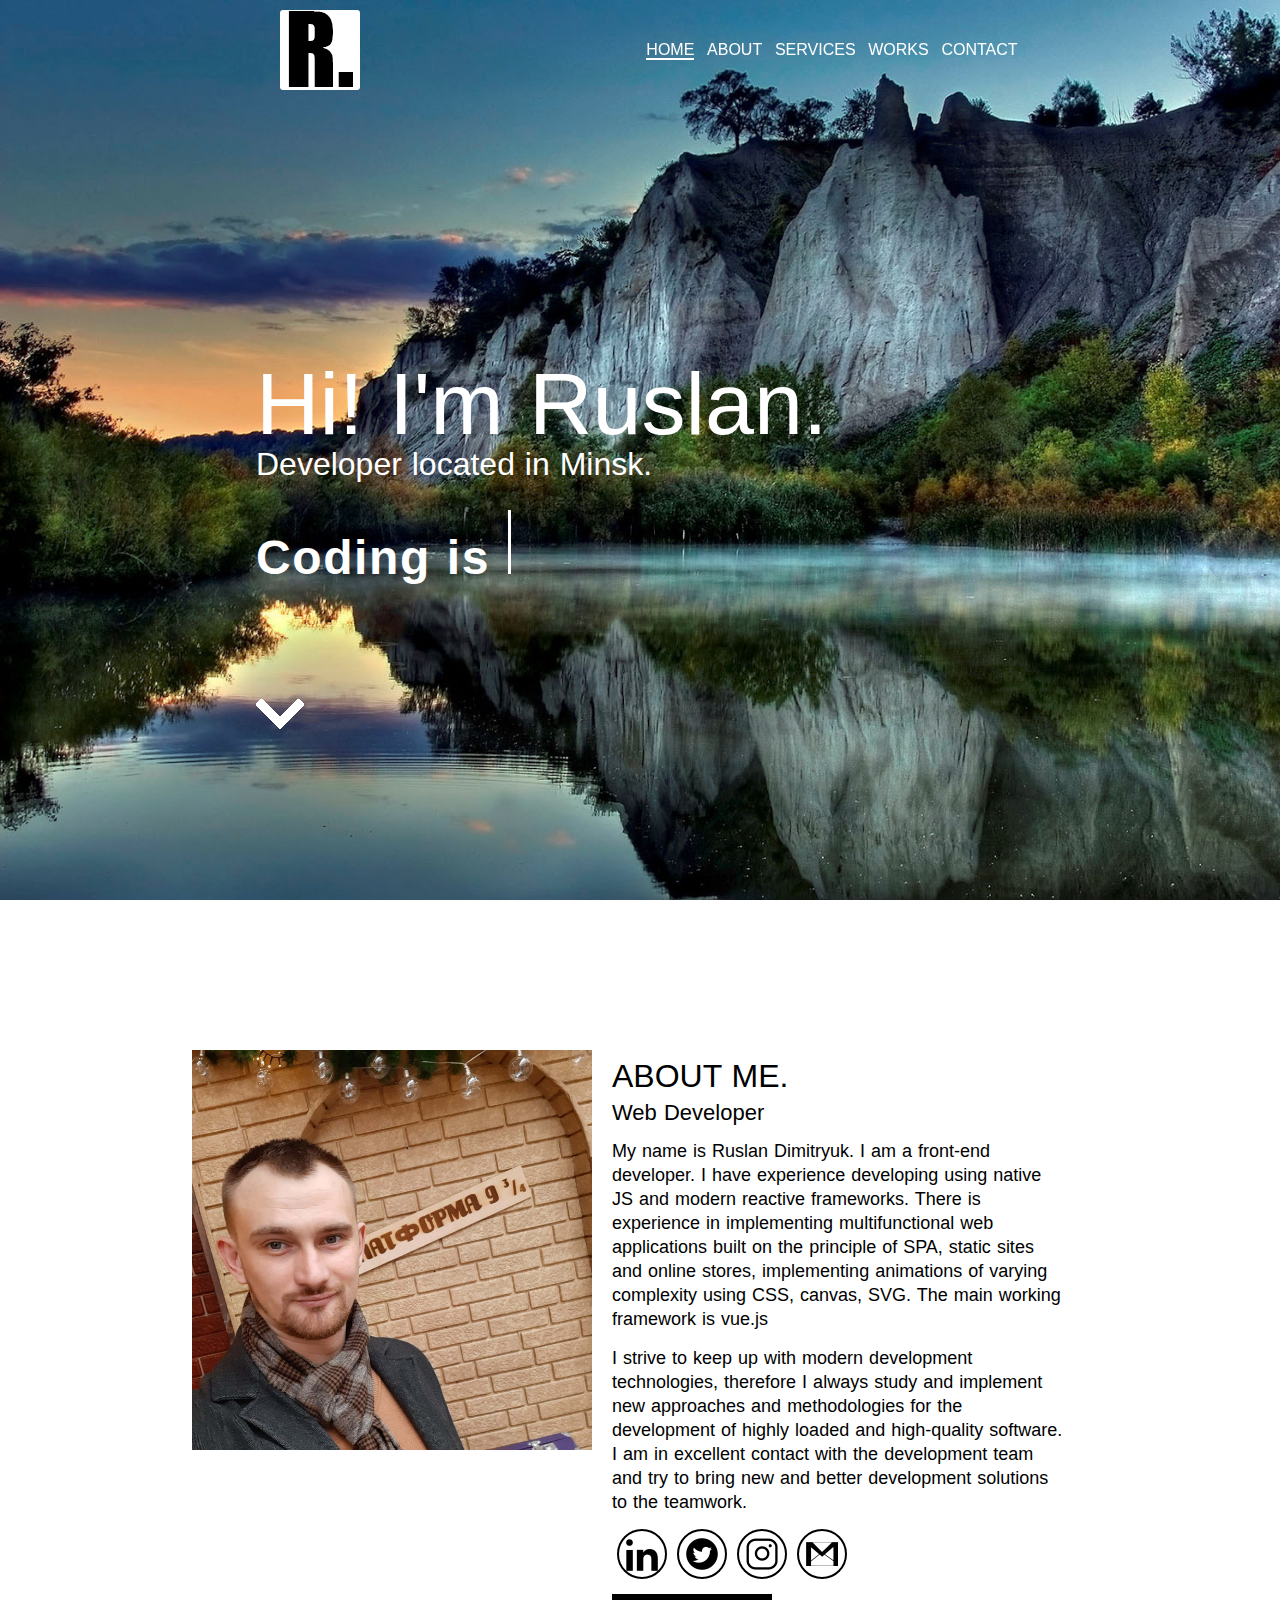
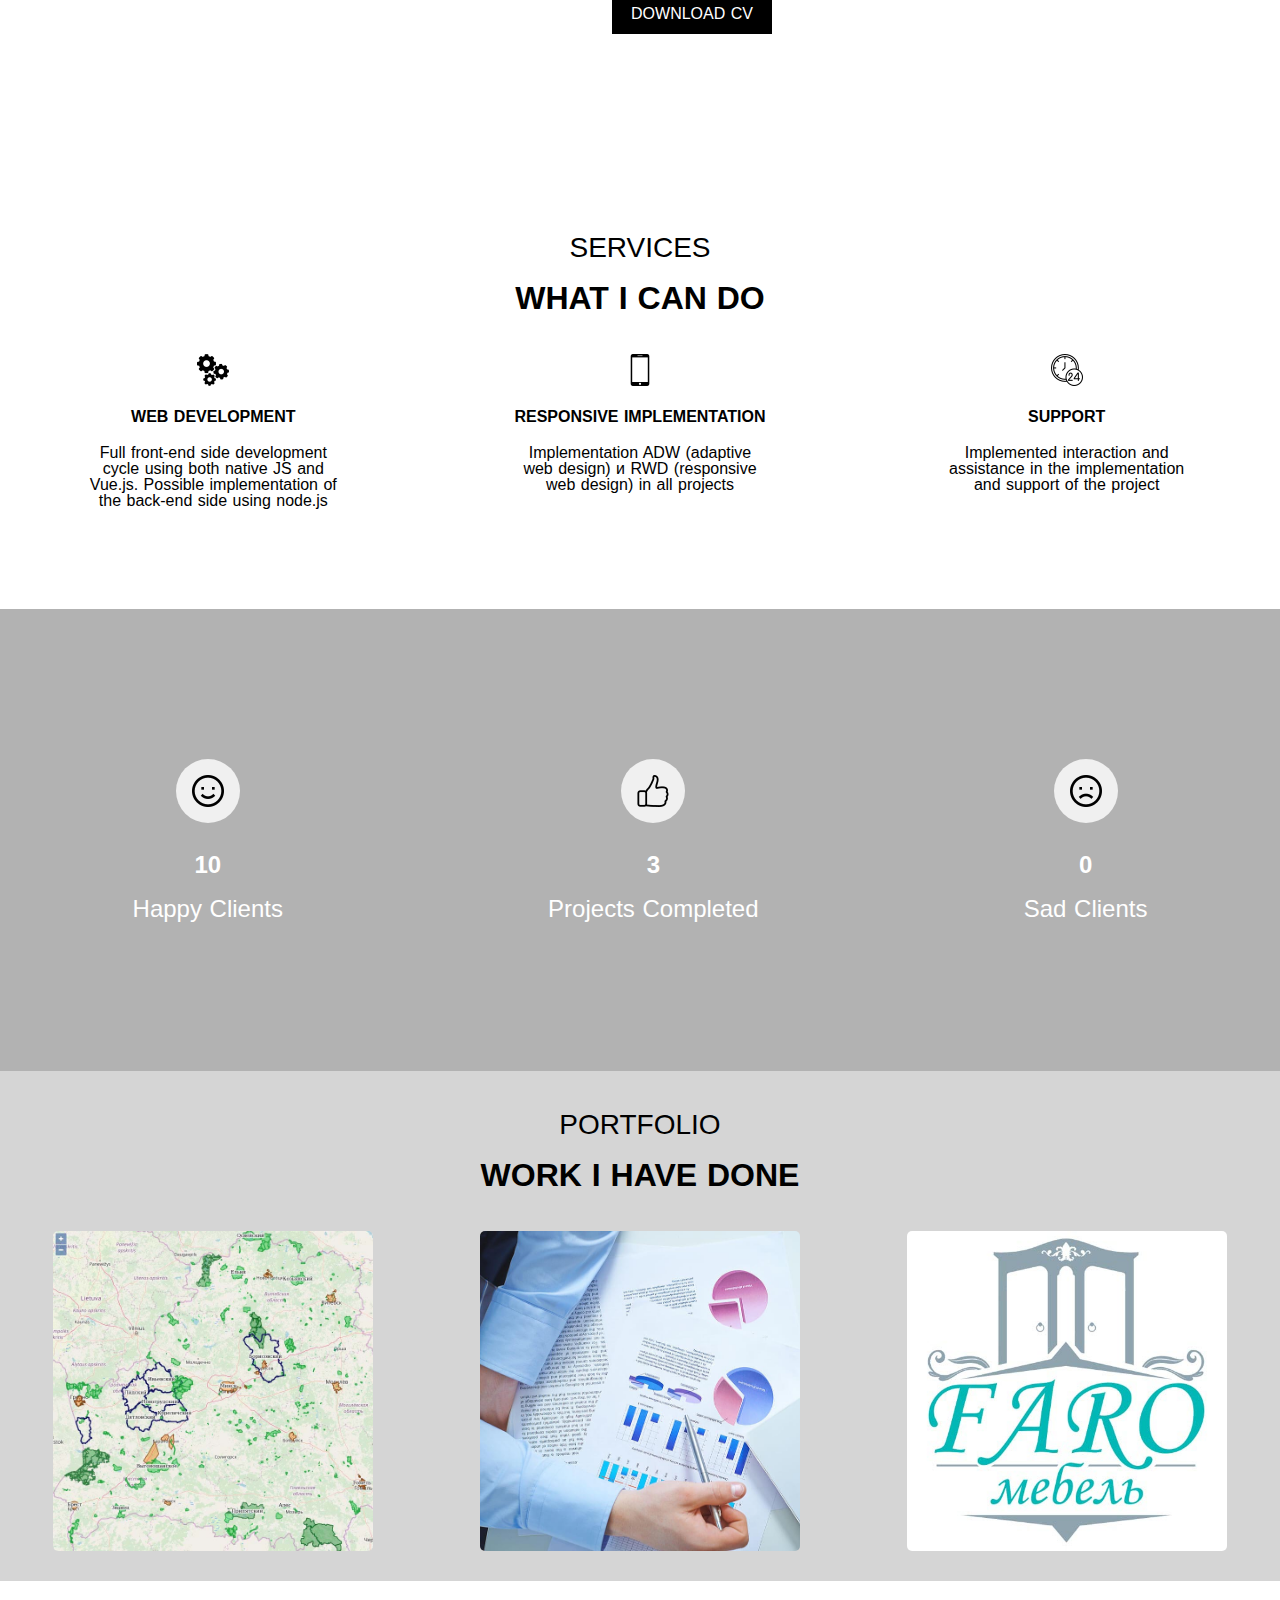
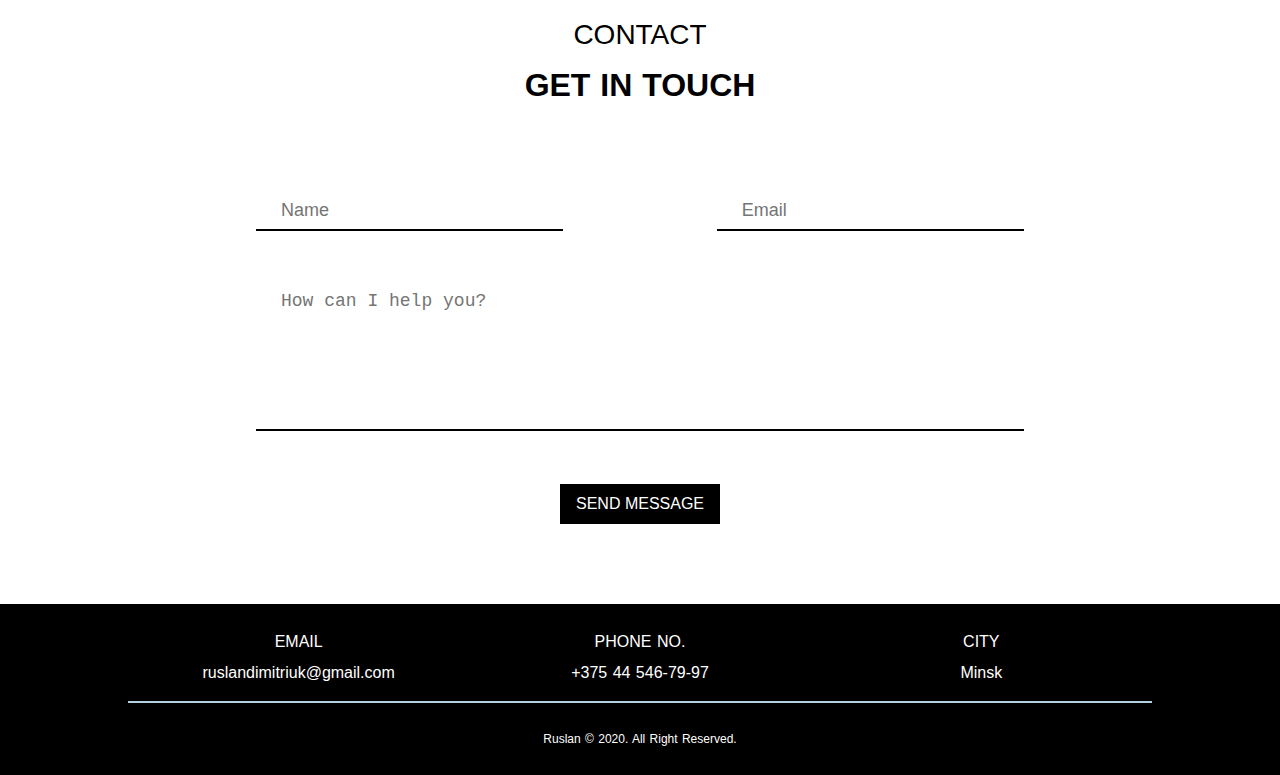
<file: index.html>
<!doctype html>
<html data-n-head-ssr>
  <head>
    <title>Ruslan Dimitriuk</title><meta data-n-head="ssr" charset="utf-8"><meta data-n-head="ssr" name="viewport" content="width=device-width,initial-scale=1"><meta data-n-head="ssr" data-hid="description" name="description" content="Nuxt.js project"><link data-n-head="ssr" rel="icon" type="image/x-icon" href="/logo.png"><link rel="preload" href="/_nuxt/bd9557184e127afe3f63.js" as="script"><link rel="preload" href="/_nuxt/b0e4423ba6771357f17f.js" as="script"><link rel="preload" href="/_nuxt/19be64a89dcc28911465.js" as="script"><link rel="preload" href="/_nuxt/b5731d4a1fa90d45cb65.js" as="script"><style data-vue-ssr-id="3191d5ad:0 932a8f60:0 6759f5ab:0 4f88acee:0 47b3921c:0 78281285:0 126edf46:0 8caf80c2:0 35526954:0 c993753a:0 757bd10e:0 d5b5c216:0">.nuxt-progress{position:fixed;top:0;left:0;right:0;height:2px;width:0;opacity:1;transition:width .1s,opacity .4s;background-color:#3b8070;z-index:999999}.nuxt-progress.nuxt-progress-notransition{transition:none}.nuxt-progress-failed{background-color:red}html{font-family:Source Sans Pro,-apple-system,BlinkMacSystemFont,Segoe UI,Roboto,Helvetica Neue,Arial,sans-serif;font-size:16px;word-spacing:1px;-ms-text-size-adjust:100%;-webkit-text-size-adjust:100%;-moz-osx-font-smoothing:grayscale;-webkit-font-smoothing:antialiased;box-sizing:border-box}*,:after,:before{box-sizing:border-box;margin:0}.button--green{display:inline-block;border-radius:4px;border:1px solid #3b8070;color:#3b8070;text-decoration:none;padding:10px 30px}.button--green:hover{color:#fff;background-color:#3b8070}.button--grey{display:inline-block;border-radius:4px;border:1px solid #35495e;color:#35495e;text-decoration:none;padding:10px 30px;margin-left:15px}.button--grey:hover{color:#fff;background-color:#35495e}a,abbr,acronym,address,applet,article,aside,audio,b,big,blockquote,body,canvas,caption,center,cite,code,dd,del,details,dfn,div,dl,dt,em,embed,fieldset,figcaption,figure,footer,form,h1,h2,h3,h4,h5,h6,header,hgroup,html,i,iframe,img,ins,kbd,label,legend,li,main,mark,menu,nav,object,ol,output,p,pre,q,ruby,s,samp,section,small,span,strike,strong,sub,summary,sup,table,tbody,td,tfoot,th,thead,time,tr,tt,u,ul,var,video{margin:0;padding:0;border:0;font-size:100%;font:inherit;vertical-align:baseline}article,aside,details,figcaption,figure,footer,header,hgroup,main,menu,nav,section{display:block}[hidden]{display:none}body{line-height:1}menu,ol,ul{list-style:none}blockquote,q{quotes:none}blockquote:after,blockquote:before,q:after,q:before{content:"";content:none}table{border-collapse:collapse;border-spacing:0}body{font-family:Geneva,Arial,Helvetica,sans-serif}html{scroll-behavior:smooth}.common{min-width:320px}.main{background:url(/_nuxt/img/58a96de.jpg) no-repeat;background-size:cover;width:100%;height:100vh;color:#fff}.main__arrow-block{position:relative}.main__arrow{cursor:pointer;width:48px;height:48px;background:url(/_nuxt/img/b996446.png) no-repeat;background-size:cover;position:absolute;left:20vw;-webkit-animation:bounce 2s infinite;animation:bounce 2s infinite}@-webkit-keyframes bounce{0%{top:0}40%{top:40px}50%{top:35px}60%{top:40px}to{top:0}}@keyframes bounce{0%{top:0}40%{top:40px}50%{top:35px}60%{top:40px}to{top:0}}.main__title{font-size:88px}.main__info{font-size:32px}.main__content{padding-top:40vh;margin-left:20%;width:60%}.container{height:20vh;align-items:center;margin-top:30px}.container div{font-size:3rem;font-weight:700;letter-spacing:.1rem;overflow:hidden;line-height:4rem}.container div div.typed-text{font-weight:400;color:#fff}.container div div.cursor{content:"";display:inline-block;background-color:#fff;margin-left:.1rem;width:3px;-webkit-animation:blink 1s infinite;animation:blink 1s infinite}.container div div.cursor.typing{-webkit-animation:none;animation:none}@-webkit-keyframes blink{0%{background-color:#fff}49%{background-color:#fff}50%{background-color:transparent}99%{background-color:transparent}to{background-color:#fff}}@keyframes blink{0%{background-color:#fff}49%{background-color:#fff}50%{background-color:transparent}99%{background-color:transparent}to{background-color:#fff}}@media screen and (max-width:900px){.main__arrow-block{position:relative;top:-100px}.main__title{margin-top:30px;font-size:12vw}.main__info{font-size:5vw}.main__arrow{margin-top:60px}.container div{font-size:2.5rem;line-height:3.2rem}.main__content{margin-left:5%;width:90%}}.header[data-v-285af28c]{height:100px}.header[data-v-285af28c],.header_w[data-v-285af28c]{transition:1s;position:fixed;top:0;width:100%;display:flex;z-index:100}.header_w[data-v-285af28c]{height:110px;background:hsla(0,0%,100%,.8)}.element_w[data-v-285af28c]{transition:1s;color:#000!important}.element_w[data-v-285af28c]:before{transition:1s;background-color:#000!important}.header__element[data-v-285af28c]{width:50%;margin:auto 0}.header__logo[data-v-285af28c]{display:flex;justify-content:center}.logo[data-v-285af28c]{width:80px;height:80px;background:url(/_nuxt/img/55e2c00.png) no-repeat;background-size:cover;border-radius:3px;cursor:pointer}.header__nav[data-v-285af28c]{width:60%;display:flex;justify-content:space-around}.header__nav-elem-link[data-v-285af28c]{color:#fff;text-decoration:none;position:relative}.header__nav-elem-link[data-v-285af28c]:before{content:"";position:absolute;width:100%;height:2px;bottom:-2px;left:0;background-color:#fff;visibility:hidden;transform:scaleX(0);transition:all .3s ease-in-out 0s}.active[data-v-285af28c]:before{visibility:visible;transform:scaleX(1)}.ham[data-v-285af28c]{display:none;cursor:pointer;-webkit-tap-highlight-color:transparent;transition:transform .4s;padding-right:20px;float:right;-moz-user-select:none;-webkit-user-select:none;-ms-user-select:none;user-select:none}.line[data-v-285af28c]{fill:none;transition:stroke-dasharray .4s,stroke-dashoffset .4s;stroke:#fff;stroke-width:5.5;stroke-linecap:round}.line_w[data-v-285af28c]{transition:.4s;stroke:#000}.ham3 .top[data-v-285af28c]{stroke-dasharray:40 130}.ham3 .middle[data-v-285af28c]{stroke-dasharray:40 140}.ham3 .bottom[data-v-285af28c]{stroke-dasharray:40 205}.ham3.active .top[data-v-285af28c]{stroke-dasharray:75 130;stroke-dashoffset:-63px}.ham3.active .middle[data-v-285af28c]{stroke-dashoffset:-102px}.ham3.active .bottom[data-v-285af28c]{stroke-dasharray:110 205;stroke-dashoffset:-86px}@media screen and (max-width:1200px){.ham[data-v-285af28c]{display:block}.header[data-v-285af28c]{height:70px}.header_w[data-v-285af28c]{height:80px}.header__logo[data-v-285af28c]{display:none}.header__element[data-v-285af28c]{width:100%}.header__nav[data-v-285af28c]{height:auto;right:-100%;box-sizing:border-box}.activeManu[data-v-285af28c],.header__nav[data-v-285af28c]{display:inline-block;flex-direction:column;transition:1s;position:absolute;top:70px;width:100%}.activeManu[data-v-285af28c]{right:0;background:hsla(0,0%,100%,0)}.activeManu_w[data-v-285af28c]{transition:1s;top:80px;background:hsla(0,0%,100%,.8)}.header__nav-elem[data-v-285af28c]{text-align:center;margin:20px 0}}.about-me[data-v-53c44f07]{padding:150px 0}.about-me__content[data-v-53c44f07]{display:flex;width:70%;margin:0 auto}.about-me__photo[data-v-53c44f07]{width:400px;height:400px;background:url(/_nuxt/img/fb94a74.jpg) no-repeat;background-size:cover}.about-me__info[data-v-53c44f07]{width:calc(100% - 440px);margin:10px 20px}.about-me__title[data-v-53c44f07]{font-size:32px;margin-bottom:10px}.about-me__prof[data-v-53c44f07]{display:inline-block;font-size:22px;margin-bottom:15px}.about-me__info-text[data-v-53c44f07]{font-size:18px;line-height:24px;margin-bottom:15px}.about-me__btn[data-v-53c44f07]{display:flex;flex-direction:column;justify-content:center;text-decoration:none;text-align:center;font-size:16px;transition:.3s;width:160px;height:40px;background:#000;border:2px solid #000;color:#fff}.about-me__btn[data-v-53c44f07]:hover{background:#fff;color:#000}.about-me__social[data-v-53c44f07]{margin-bottom:15px;display:flex;justify-content:space-around;width:40%;min-width:240px}.circle[data-v-53c44f07]{width:50px;height:50px;background:#fff;border-radius:30px;border:2px solid #000;display:flex;justify-content:center}.circle[data-v-53c44f07]:hover{transition:.3s;transform:scale(1.1);background:#cbe5f3}.bg-linkidin[data-v-53c44f07]{margin-top:8px;width:32px;height:32px;background:url(/_nuxt/img/d5487f9.png) -20px -20px}.bg-skype[data-v-53c44f07]{background:url(/_nuxt/img/d5487f9.png) -92px -20px}.bg-skype[data-v-53c44f07],.bg-twitter[data-v-53c44f07]{margin:auto 0;width:32px;height:32px}.bg-twitter[data-v-53c44f07]{background:url(/_nuxt/img/d5487f9.png) -20px -92px}.bg-insta[data-v-53c44f07]{background:url(/_nuxt/img/d5487f9.png) -92px -92px}.bg-insta[data-v-53c44f07],.bg-mail[data-v-53c44f07]{margin:auto 0;width:32px;height:32px}.bg-mail[data-v-53c44f07]{background:url(/_nuxt/img/d5487f9.png) -164px -20px}@media screen and (max-width:1200px){.about-me[data-v-53c44f07]{padding:50px 0}.about-me__content[data-v-53c44f07]{display:flex;flex-direction:column;width:100%}.about-me__photo[data-v-53c44f07]{width:80vw;height:80vw;margin:0 auto 50px}.about-me__info[data-v-53c44f07]{width:80%;margin:0 auto 50px}.about-me__info[data-v-53c44f07],.about-me__prof[data-v-53c44f07],.about-me__title[data-v-53c44f07]{text-align:center}.about-me__prof[data-v-53c44f07]{display:block}.about-me__info-text[data-v-53c44f07]{text-align:left}.about-me__social[data-v-53c44f07]{margin:30px auto}.link-box[data-v-53c44f07]{display:flex;justify-content:center}}.services__title[data-v-23126d0e]{padding:40px 0;text-align:center}.services__title-head[data-v-23126d0e]{font-size:28px;margin-bottom:20px}.services__title-text[data-v-23126d0e]{font-size:32px;font-weight:700;margin-bottom:20px}.services__card-box[data-v-23126d0e]{display:flex;justify-content:space-around}.services__card[data-v-23126d0e]{width:20%}@media screen and (max-width:900px){.services__card-box[data-v-23126d0e]{flex-direction:column}.services__card[data-v-23126d0e]{margin:0 auto 30px;width:80%}}.services-card[data-v-54cb5bd6]{padding-bottom:100px}.services-card__img[data-v-54cb5bd6]{text-align:center;margin-bottom:20px}.services-card__info[data-v-54cb5bd6]{text-align:center}.services-card__info-title[data-v-54cb5bd6]{font-weight:700;margin-bottom:20px}@media screen and (max-width:900px){.services-card[data-v-54cb5bd6]{padding-bottom:30px}}.statistics[data-v-9411b1c8]{background-image:url(/_nuxt/img/fbe8f74.jpg);background-size:cover;background-repeat:no-repeat;background-position:50%;background-attachment:fixed;position:relative;overflow:hidden}.statistics__data[data-v-9411b1c8]{color:#fff;padding:150px 0;display:flex;justify-content:space-around;background:rgba(0,0,0,.3)}.statistics__data-img[data-v-9411b1c8]{width:64px;height:64px;display:flex;border-radius:32px;flex-direction:column;justify-content:center;background:hsla(0,0%,100%,.8);margin:0 auto 30px}.img[data-v-9411b1c8]{margin:0 auto}.statistics__data-number[data-v-9411b1c8]{font-weight:700;margin-bottom:20px}.statistics__data-number[data-v-9411b1c8],.statistics__data-text[data-v-9411b1c8]{text-align:center;font-size:24px}.portfolio[data-v-c4a2528e]{background:#d5d5d5}.partfolioBox[data-v-c4a2528e]{display:flex;justify-content:space-around}.portfolioCardBox[data-v-c4a2528e]{display:inline-block}.portfolio__title[data-v-c4a2528e]{padding:40px 0;text-align:center}.portfolio__title-head[data-v-c4a2528e]{font-size:28px;margin-bottom:20px}.portfolio__title-text[data-v-c4a2528e]{font-size:32px;font-weight:700;margin-bottom:20px}@media screen and (max-width:900px){.portfolioCardBox[data-v-c4a2528e]{display:flex}.partfolioBox[data-v-c4a2528e],.portfolioCardBox[data-v-c4a2528e]{flex-direction:column}}.card[data-v-d6295d0e]{position:relative;width:25vw;height:25vw;margin-bottom:30px;display:flex;justify-content:center;border-radius:5px}.ro[data-v-d6295d0e]{background:url(/_nuxt/img/be869ba.jpg) no-repeat;background-size:cover}.ate[data-v-d6295d0e]{background:url(/_nuxt/img/896e598.jpg) no-repeat;background-size:cover}.faro[data-v-d6295d0e]{background:url(/_nuxt/img/99a4dc4.jpg) no-repeat;background-size:cover}.card:hover .card__main[data-v-d6295d0e]{display:block;-webkit-animation:block-data-v-d6295d0e .5s forwards;animation:block-data-v-d6295d0e .5s forwards}.card__main[data-v-d6295d0e]{position:absolute;top:1vw;left:1vw;width:23vw;height:23vw;background:hsla(0,0%,100%,.6);margin:auto 0;display:none;border-radius:3px;cursor:pointer;text-align:center}@-webkit-keyframes block-data-v-d6295d0e{0%{top:6vw;left:6vw;width:13vw;height:13vw;background:hsla(0,0%,100%,0)}to{top:1vw;left:1vw;width:23vw;height:23vw;background:hsla(0,0%,100%,.6)}}@keyframes block-data-v-d6295d0e{0%{top:6vw;left:6vw;width:13vw;height:13vw;background:hsla(0,0%,100%,0)}to{top:1vw;left:1vw;width:23vw;height:23vw;background:hsla(0,0%,100%,.6)}}@-webkit-keyframes text-data-v-d6295d0e{0%{color:transparent}50%{color:transparent}to{color:#000}}@keyframes text-data-v-d6295d0e{0%{color:transparent}50%{color:transparent}to{color:#000}}.card__main-block[data-v-d6295d0e]{height:100%;display:flex;flex-direction:column;justify-content:center}.card__main-title[data-v-d6295d0e]{font-size:24px;font-weight:700;margin-bottom:30px}.card__main-description[data-v-d6295d0e]{-webkit-animation:text-data-v-d6295d0e .5s forwards;animation:text-data-v-d6295d0e .5s forwards;width:23vw}.card__main-link[data-v-d6295d0e]{text-decoration:none;color:#000}@media screen and (max-width:900px){.card[data-v-d6295d0e]{position:relative;width:80vw;height:80vw;margin:0 auto 30px;display:flex;justify-content:center;border-radius:5px}.card .card__main[data-v-d6295d0e]{display:block;top:1vw;left:1vw;height:78vw;background:hsla(0,0%,100%,.6)}.card .card__main[data-v-d6295d0e],.card__main-description[data-v-d6295d0e]{-webkit-animation:none;animation:none;width:78vw}.card:hover .card__main[data-v-d6295d0e]{-webkit-animation:none;animation:none}}.feed-back__title[data-v-78f35214]{padding:40px 0;text-align:center}.feed-back__title-head[data-v-78f35214]{font-size:28px;margin-bottom:20px}.feed-back__title-text[data-v-78f35214]{font-size:32px;font-weight:700;margin-bottom:20px}.feed-back__input-block[data-v-78f35214]{display:flex;justify-content:center}.feed-back__input-block_b[data-v-78f35214]{width:60%;display:flex;justify-content:space-between}.feed-back__input[data-v-78f35214]{text-decoration:none;border:none;border-bottom:2px solid #000;height:40px;width:40%;margin:50px 0;padding-left:25px;font-size:18px;outline:0}.isValidate[data-v-78f35214]{border-bottom:2px solid #ff0311!important}.feed-back__input-text[data-v-78f35214]{text-align:center}.textarea[data-v-78f35214]{box-sizing:border-box;width:60%;height:150px;font-size:18px;border:none;border-bottom:2px solid #000;margin-bottom:50px;resize:none;padding-top:10px;outline:0;padding-left:25px;padding-right:25px}.feed-back__btn-box[data-v-78f35214]{text-align:center;margin-bottom:80px}.feed-back__btn[data-v-78f35214]{font-size:16px;transition:.3s;width:160px;height:40px;background:#000;border:2px solid #000;color:#fff}.feed-back__btn[data-v-78f35214]:hover{background:#fff;color:#000}@media screen and (max-width:900px){.feed-back__input-block_b[data-v-78f35214]{width:60%;display:flex;flex-direction:column}.feed-back__input[data-v-78f35214]{width:100%;margin:30px 0}}.footer[data-v-7c452b80]{color:#fff;background:#000;display:flex;justify-content:center}.footer__content-box[data-v-7c452b80]{width:80%}.footer__info[data-v-7c452b80]{justify-content:space-around;padding-bottom:20px;border-bottom:2px solid #b4d1df}.footer__info[data-v-7c452b80],.footer__my[data-v-7c452b80]{display:flex;margin-top:30px}.footer__my[data-v-7c452b80]{margin-bottom:30px;font-size:12px;justify-content:center}.footer__info-elem[data-v-7c452b80]{text-align:center;width:300px}.footer__info-elem-title[data-v-7c452b80]{display:block;text-transform:uppercase;text-align:center;margin-bottom:15px}.footer__info-elem-info[data-v-7c452b80]{text-decoration:none;color:#fff}@media screen and (max-width:900px){.footer__info[data-v-7c452b80]{flex-direction:column}.footer__info-elem[data-v-7c452b80]{text-align:center;width:80%;margin:0 auto 30px}}</style>
  </head>
  <body>
    <div data-server-rendered="true" id="__nuxt"><!----><div id="__layout"><div><div class="common"><div data-v-285af28c><div class="header" data-v-285af28c><div class="header__element header__logo" data-v-285af28c><div class="logo" data-v-285af28c></div></div> <div class="header__element" data-v-285af28c><ul class="header__nav" data-v-285af28c><li class="header__nav-elem" data-v-285af28c><a href="#main" class="header__nav-elem-link active" data-v-285af28c>HOME</a></li> <li class="header__nav-elem" data-v-285af28c><a href="#aboutMe" class="header__nav-elem-link" data-v-285af28c>ABOUT</a></li> <li class="header__nav-elem" data-v-285af28c><a href="#services" class="header__nav-elem-link" data-v-285af28c>SERVICES</a></li> <li class="header__nav-elem" data-v-285af28c><a href="#portfolio" class="header__nav-elem-link" data-v-285af28c>WORKS</a></li> <li class="header__nav-elem" data-v-285af28c><a href="#feedBack" class="header__nav-elem-link" data-v-285af28c>CONTACT</a></li></ul> <svg viewBox="0 0 100 100" width="80" onclick='this.classList.toggle("active")' class="ham ham3" data-v-285af28c><path d="m 70,33 h -40 c -11.092231,0 11.883874,13.496726 -3.420361,12.956839 -0.962502,-2.089471 -2.222071,-3.282996 -4.545687,-3.282996 -2.323616,0 -5.113897,2.622752 -5.113897,7.071068 0,4.448316 2.080609,7.007933 5.555839,7.007933 2.401943,0 2.96769,-1.283974 4.166879,-3.282995 2.209342,0.273823 4.031294,1.642466 5.857227,-0.252538 v -13.005715 16.288404 h 7.653568" class="line top" data-v-285af28c></path> <path d="m 70,50 h -40 c -5.6862,0 -8.534259,5.373483 -8.534259,11.551069 0,7.187738 3.499166,10.922274 13.131984,10.922274 11.021777,0 7.022787,-15.773343 15.531095,-15.773343 3.268142,0 5.177031,-2.159429 5.177031,-6.7 0,-4.540571 -1.766442,-7.33533 -5.087851,-7.326157 -3.321409,0.0092 -5.771288,2.789632 -5.771288,7.326157 0,4.536525 2.478983,6.805271 5.771288,6.7" class="line middle" data-v-285af28c></path> <path d="m 70,67 h -40 c 0,0 -3.680675,0.737051 -3.660714,-3.517857 0.02541,-5.415597 3.391687,-10.357143 10.982142,-10.357143 4.048418,0 17.88928,0.178572 23.482143,0.178572 0,2.563604 2.451177,3.403635 4.642857,3.392857 2.19168,-0.01078 4.373905,-1.369814 4.375,-3.392857 0.0011,-2.023043 -1.924401,-2.589191 -4.553571,-4.107143 -2.62917,-1.517952 -4.196429,-1.799562 -4.196429,-3.660714 0,-1.861153 2.442181,-3.118811 4.196429,-3.035715 1.754248,0.0831 4.375,0.890841 4.375,3.125 2.628634,0 6.160714,0.267857 6.160714,0.267857 l -0.178571,-2.946428 10.178571,0 -10.178571,0 v 6.696428 l 8.928571,0 -8.928571,0 v 7.142858 l 10.178571,0 -10.178571,0" class="line bottom" data-v-285af28c></path></svg></div></div></div> <div id="main"><div class="main"><div class="main__content"><h1 class="main__title">Hi! I'm Ruslan.</h1> <div><span class="main__info">Developer located in Minsk.</span> <div class="container"><div>Coding is <span class="typed-text"></span> <div class="cursor">!</div></div></div></div></div> <div class="main__arrow-block"><a href="#aboutMe"><div class="main__arrow"></div></a></div></div> <div id="aboutMe" class="about-me" data-v-53c44f07><div class="about-me__content" data-v-53c44f07><div class="about-me__photo" data-v-53c44f07></div> <div class="about-me__info" data-v-53c44f07><h3 class="about-me__title" data-v-53c44f07>ABOUT ME.</h3> <span class="about-me__prof" data-v-53c44f07>Web Developer</span> <div data-v-53c44f07><p class="about-me__info-text" data-v-53c44f07>My name is Ruslan Dimitryuk. I am a front-end developer.
          I have experience developing using native JS and modern reactive frameworks. There is experience
          in implementing multifunctional web applications built on the principle of SPA, static sites and
          online stores, implementing animations of varying complexity using CSS, canvas, SVG. The main
          working framework is vue.js</p> <p class="about-me__info-text" data-v-53c44f07>I strive to keep up with modern development technologies, therefore I
          always study and implement new approaches and methodologies for the development of highly loaded
          and high-quality software. I am in excellent contact with the development team and try to bring
          new and better development solutions to the teamwork.</p></div> <div class="about-me__social" data-v-53c44f07><div style="display:flex;justify-content:center" data-v-53c44f07><a href="https://www.linkedin.com/in/ruslandimitriuk/" target="_blank" data-v-53c44f07><div class="circle" data-v-53c44f07><div class="bg-linkidin" data-v-53c44f07></div></div></a></div> <div style="display:flex;justify-content:center" data-v-53c44f07><a href="https://twitter.com/Ruslan06214589" target="_blank" data-v-53c44f07><div class="circle" data-v-53c44f07><div class="bg-twitter" data-v-53c44f07></div></div></a></div> <div style="display:flex;justify-content:center" data-v-53c44f07><a href="https://www.instagram.com/ruslandimitriuk/" data-v-53c44f07><div class="circle" data-v-53c44f07><div class="bg-insta" data-v-53c44f07></div></div></a></div> <div style="display:flex;justify-content:center" data-v-53c44f07><a href="mailto:ruslandimitriuk@gmail.com" data-v-53c44f07><div class="circle" data-v-53c44f07><div class="bg-mail" data-v-53c44f07></div></div></a></div></div> <div class="link-box" data-v-53c44f07><a href="https://RuslanDimitriuk.github.io/CV_Front-end-dev_Dimitriuk.pdf" download class="about-me__btn" data-v-53c44f07>DOWNLOAD CV</a></div></div></div></div> <div id="services" class="services" data-v-23126d0e><div class="services__title" data-v-23126d0e><h4 class="services__title-head" data-v-23126d0e>SERVICES</h4> <span class="services__title-text" data-v-23126d0e>WHAT I CAN DO</span></div> <div class="services__card-box" data-v-23126d0e><div class="services__card" data-v-23126d0e><div class="services-card" data-v-54cb5bd6 data-v-23126d0e><div class="services-card__img" data-v-54cb5bd6><img src="[data-uri]" height="32" width="32" data-v-54cb5bd6></div> <div class="services-card__info" data-v-54cb5bd6><h4 class="services-card__info-title" data-v-54cb5bd6>WEB DEVELOPMENT</h4> <div data-v-54cb5bd6>
      Full front-end side development cycle using both native JS and Vue.js. Possible implementation of the back-end side using node.js
    </div></div></div></div><div class="services__card" data-v-23126d0e><div class="services-card" data-v-54cb5bd6 data-v-23126d0e><div class="services-card__img" data-v-54cb5bd6><img src="[data-uri]" height="32" width="32" data-v-54cb5bd6></div> <div class="services-card__info" data-v-54cb5bd6><h4 class="services-card__info-title" data-v-54cb5bd6>RESPONSIVE IMPLEMENTATION</h4> <div data-v-54cb5bd6>
      Implementation ADW (adaptive web design) и RWD (responsive web design) in all projects
    </div></div></div></div><div class="services__card" data-v-23126d0e><div class="services-card" data-v-54cb5bd6 data-v-23126d0e><div class="services-card__img" data-v-54cb5bd6><img src="/_nuxt/img/01099ef.png" height="32" width="32" data-v-54cb5bd6></div> <div class="services-card__info" data-v-54cb5bd6><h4 class="services-card__info-title" data-v-54cb5bd6>SUPPORT</h4> <div data-v-54cb5bd6>
      Implemented interaction and assistance in the implementation and support of the project
    </div></div></div></div></div></div> <div class="statistics" data-v-9411b1c8><div class="statistics__data" data-v-9411b1c8><div data-v-9411b1c8><div class="statistics__data-img" data-v-9411b1c8><img src="[data-uri]" width="32" height="32" class="img" data-v-9411b1c8></div> <div data-v-9411b1c8><div class="statistics__data-number" data-v-9411b1c8>10</div> <div class="statistics__data-text" data-v-9411b1c8>Happy Clients</div></div></div> <div data-v-9411b1c8><div class="statistics__data-img" data-v-9411b1c8><img src="[data-uri]" width="32" height="32" class="img" data-v-9411b1c8></div> <div data-v-9411b1c8><div class="statistics__data-number" data-v-9411b1c8>3</div> <div class="statistics__data-text" data-v-9411b1c8>Projects Completed</div></div></div> <div data-v-9411b1c8><div class="statistics__data-img" data-v-9411b1c8><img src="[data-uri]" width="32" height="32" class="img" data-v-9411b1c8></div> <div class="statistics__data-info" data-v-9411b1c8><div class="statistics__data-number" data-v-9411b1c8>0</div> <div class="statistics__data-text" data-v-9411b1c8>Sad Clients</div></div></div></div></div> <div id="portfolio" class="portfolio" data-v-c4a2528e><div class="portfolio__title" data-v-c4a2528e><h4 class="portfolio__title-head" data-v-c4a2528e>PORTFOLIO</h4> <span class="portfolio__title-text" data-v-c4a2528e>WORK I HAVE DONE</span></div> <div class="partfolioBox" data-v-c4a2528e><div class="portfolioCardBox" data-v-c4a2528e><div class="card ate" data-v-d6295d0e data-v-c4a2528e><div class="card__main" data-v-d6295d0e><a href="http://ate-te.nca.by" target="_blank" class="card__main-link" data-v-d6295d0e><div class="card__main-block" data-v-d6295d0e><h4 class="card__main-title" data-v-d6295d0e>ATU and TU</h4> <span class="card__main-description" data-v-d6295d0e>Corporate WEB application for registration, examination, creation and modification of administrative territorial units, as well as for displaying spatial information and conducting its measurements.</span></div></a></div> <div data-v-d6295d0e></div></div></div><div class="portfolioCardBox" data-v-c4a2528e><div class="card ro" data-v-d6295d0e data-v-c4a2528e><div class="card__main" data-v-d6295d0e><a href="http://ro.nca.by" target="_blank" class="card__main-link" data-v-d6295d0e><div class="card__main-block" data-v-d6295d0e><h4 class="card__main-title" data-v-d6295d0e>RA</h4> <span class="card__main-description" data-v-d6295d0e>Corporate web application for maintaining a unified register of appraisers and a register of appraisal reports</span></div></a></div> <div data-v-d6295d0e></div></div></div><div class="portfolioCardBox" data-v-c4a2528e><div class="card faro" data-v-d6295d0e data-v-c4a2528e><div class="card__main" data-v-d6295d0e><a href="http://faromebel.ru" target="_blank" class="card__main-link" data-v-d6295d0e><div class="card__main-block" data-v-d6295d0e><h4 class="card__main-title" data-v-d6295d0e>FARO MEBEL</h4> <span class="card__main-description" data-v-d6295d0e>Furniture online store in St. Petersburg</span></div></a></div> <div data-v-d6295d0e></div></div></div></div></div> <div id="feedBack" data-v-78f35214><form action="https://formspree.io/mqkqkqzq" method="POST" data-v-78f35214><div class="feed-back__title" data-v-78f35214><h4 class="feed-back__title-head" data-v-78f35214>CONTACT</h4> <span class="feed-back__title-text" data-v-78f35214>GET IN TOUCH</span></div> <div class="feed-back__info" data-v-78f35214><div class="feed-back__input-block" data-v-78f35214><div class="feed-back__input-block_b" data-v-78f35214><input placeholder="Name" required name="Name" class="feed-back__input" data-v-78f35214> <input type="email" placeholder="Email" name="Email" required class="feed-back__input" data-v-78f35214></div></div> <div class="feed-back__input-text" data-v-78f35214><textarea placeholder="How can I help you?" name="Message" required class="textarea" data-v-78f35214></textarea></div></div> <div class="feed-back__btn-box" data-v-78f35214><button type="submit" class="feed-back__btn" data-v-78f35214>SEND MESSAGE</button></div></form></div></div> <div class="footer" data-v-7c452b80><div class="footer__content-box" data-v-7c452b80><div class="footer__info" data-v-7c452b80><div class="footer__info-elem" data-v-7c452b80><span class="footer__info-elem-title" data-v-7c452b80>Email</span> <a href="mailto:ruslandimitriuk@gmail.com" class="footer__info-elem-info" data-v-7c452b80>ruslandimitriuk@gmail.com</a></div> <div class="footer__info-elem" data-v-7c452b80><span class="footer__info-elem-title" data-v-7c452b80>Phone No.</span> <a href="tel:+375445467997" class="footer__info-elem-info" data-v-7c452b80>+375 44 546-79-97</a></div> <div class="footer__info-elem" data-v-7c452b80><span class="footer__info-elem-title" data-v-7c452b80>City</span> <a target="_blank" href="https://goo.gl/maps/aaUPk53kHWGnLtMn7" class="footer__info-elem-info" data-v-7c452b80>Minsk</a></div></div> <div class="footer__my" data-v-7c452b80><span data-v-7c452b80>Ruslan © 2020. All Right Reserved.</span></div></div></div></div></div></div></div><script>window.__NUXT__={layout:"default",data:[{}],error:null,serverRendered:!0}</script><script src="/_nuxt/bd9557184e127afe3f63.js" defer></script><script src="/_nuxt/b5731d4a1fa90d45cb65.js" defer></script><script src="/_nuxt/b0e4423ba6771357f17f.js" defer></script><script src="/_nuxt/19be64a89dcc28911465.js" defer></script>
  </body>
</html>
</file>
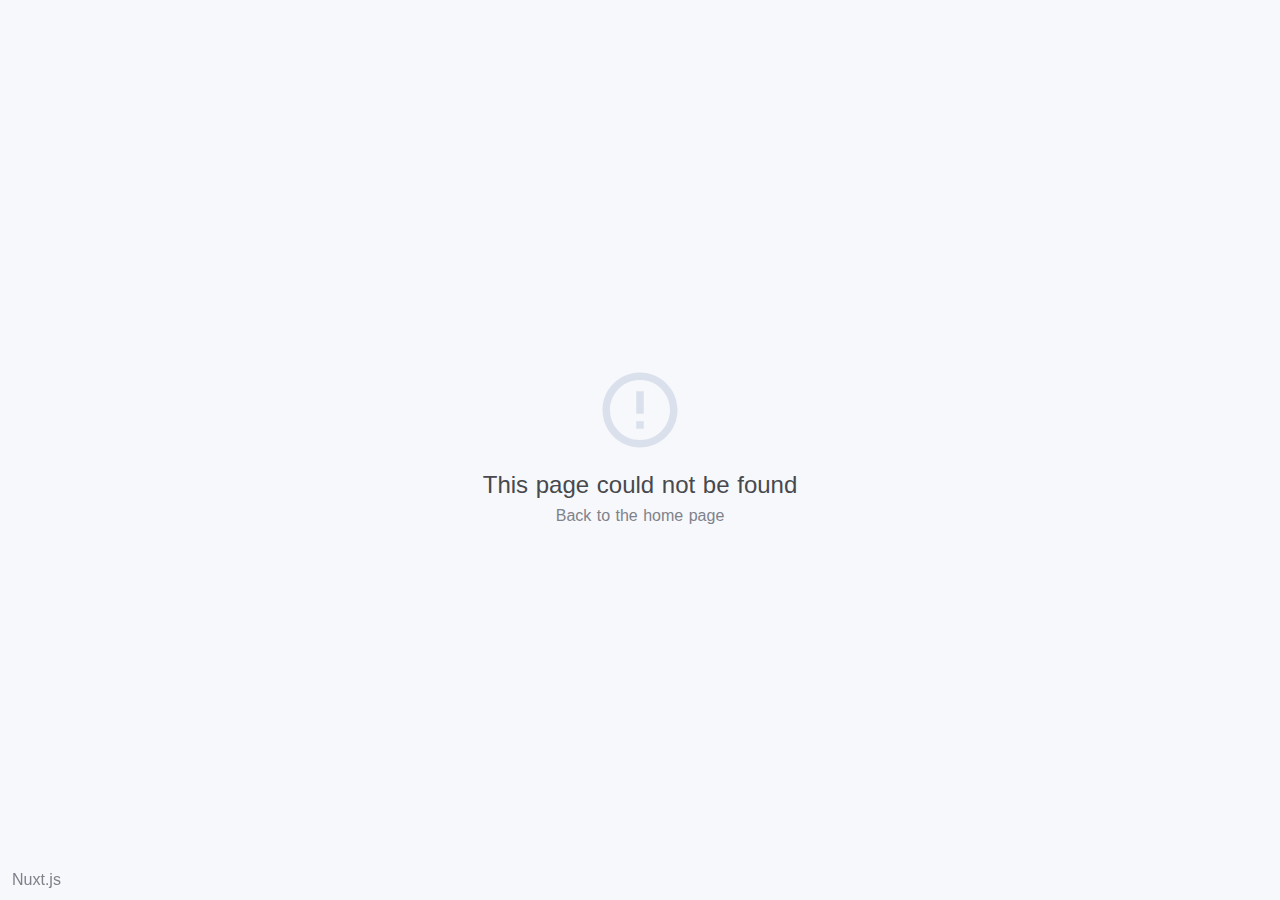
<file: 200.html>
<!doctype html>
<html>
  <head>
    <title>Ruslan Dimitriuk</title><meta data-n-head="1" charset="utf-8"><meta data-n-head="1" name="viewport" content="width=device-width,initial-scale=1"><meta data-n-head="1" data-hid="description" name="description" content="Nuxt.js project"><link data-n-head="1" rel="icon" type="image/x-icon" href="/favicon.png"><link rel="preload" href="/_nuxt/bd9557184e127afe3f63.js" as="script"><link rel="preload" href="/_nuxt/b0e4423ba6771357f17f.js" as="script"><link rel="preload" href="/_nuxt/19be64a89dcc28911465.js" as="script">
  </head>
  <body>
    <div id="__nuxt"><style>#nuxt-loading{visibility:hidden;opacity:0;position:absolute;left:0;right:0;top:0;bottom:0;display:flex;justify-content:center;align-items:center;flex-direction:column;animation:nuxtLoadingIn 10s ease;-webkit-animation:nuxtLoadingIn 10s ease;animation-fill-mode:forwards;overflow:hidden}@keyframes nuxtLoadingIn{0%{visibility:hidden;opacity:0}20%{visibility:visible;opacity:0}100%{visibility:visible;opacity:1}}@-webkit-keyframes nuxtLoadingIn{0%{visibility:hidden;opacity:0}20%{visibility:visible;opacity:0}100%{visibility:visible;opacity:1}}#nuxt-loading>div,#nuxt-loading>div:after{border-radius:50%;width:5rem;height:5rem}#nuxt-loading>div{font-size:10px;position:relative;text-indent:-9999em;border:.5rem solid #f5f5f5;border-left:.5rem solid #3b8070;-webkit-transform:translateZ(0);-ms-transform:translateZ(0);transform:translateZ(0);-webkit-animation:nuxtLoading 1.1s infinite linear;animation:nuxtLoading 1.1s infinite linear}#nuxt-loading.error>div{border-left:.5rem solid #ff4500;animation-duration:5s}@-webkit-keyframes nuxtLoading{0%{-webkit-transform:rotate(0);transform:rotate(0)}100%{-webkit-transform:rotate(360deg);transform:rotate(360deg)}}@keyframes nuxtLoading{0%{-webkit-transform:rotate(0);transform:rotate(0)}100%{-webkit-transform:rotate(360deg);transform:rotate(360deg)}}</style><script>window.addEventListener("error",function(){var e=document.getElementById("nuxt-loading");e&&(e.className+=" error")})</script><div id="nuxt-loading" aria-live="polite" role="status"><div>Loading...</div></div></div>
  <script type="text/javascript" src="/_nuxt/bd9557184e127afe3f63.js"></script><script type="text/javascript" src="/_nuxt/b0e4423ba6771357f17f.js"></script><script type="text/javascript" src="/_nuxt/19be64a89dcc28911465.js"></script></body>
</html>
</file>
